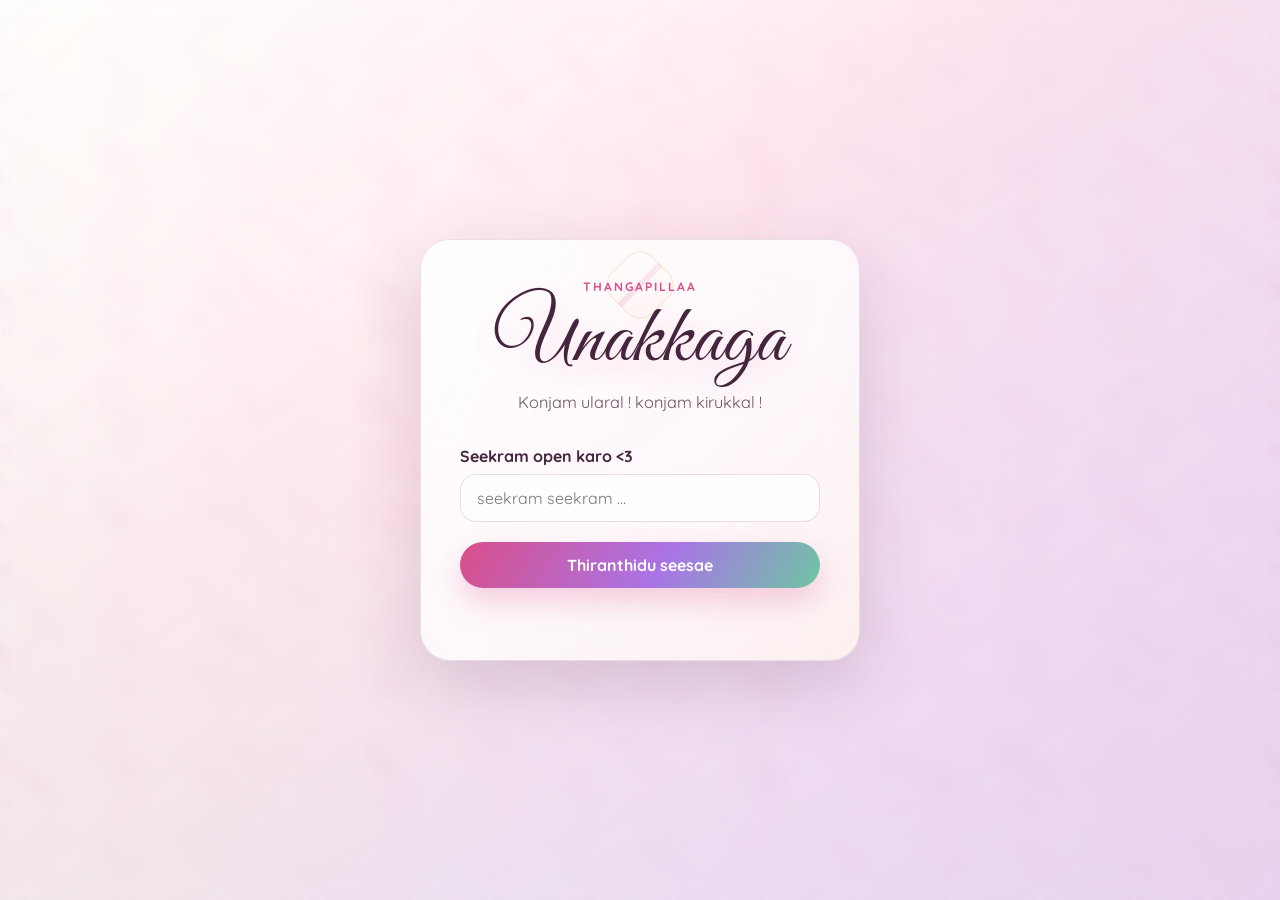
<file: index.html>
<!DOCTYPE html>
<html lang="en">

<head>
  <meta charset="UTF-8" />
  <meta name="viewport" content="width=device-width, initial-scale=1.0" />
  <meta name="robots" content="noindex, nofollow, noarchive, nosnippet" />
  <title>For You</title>
  <link rel="preconnect" href="https://fonts.googleapis.com" />
  <link rel="preconnect" href="https://fonts.gstatic.com" crossorigin />
  <link
    href="https://fonts.googleapis.com/css2?family=Great+Vibes&family=Playfair+Display:wght@400;600&family=Quicksand:wght@400;600&family=Noto+Sans+Tamil:wght@400;600&display=swap"
    rel="stylesheet" />
  <link rel="stylesheet" href="styles.css" />
</head>

<body data-page="gate">
  <div class="glow-overlay"></div>
  <div class="floating-hearts login-floating-hearts" aria-hidden="true">
    <span></span>
    <span></span>
    <span></span>
    <span></span>
    <span></span>
    <span></span>
    <span></span>
    <span></span>
    <span></span>
    <span></span>
    <span></span>
    <span></span>
    <span></span>
    <span></span>
  </div>

  <main class="site gate-site">
    <section class="gate screen active" id="gate">
      <div class="card gate-card">
        <p class="eyebrow">Thangapillaa</p>
        <h1 class="title">Unakkaga</h1>
        <p class="subtitle">Konjam ularal ! konjam kirukkal !</p>
        <div class="field">
          <label for="password">Seekram open karo <3 </label>
              <input type="password" id="password" placeholder="seekram seekram ..." autocomplete="current-password" />
        </div>
        <button class="btn primary" id="unlock-btn">Thiranthidu seesae</button>
        <p class="error" id="gate-error" aria-live="polite"></p>
      </div>

      <!-- Cute Message Overlay & Canvas -->
      <div class="unlock-overlay" id="unlock-overlay" aria-hidden="true" style="display: none;">
        <canvas id="blast-canvas"></canvas>
        <div class="cute-message-card">
          <h2 class="cute-title">Happy Birthday!</h2>
          <p class="cute-text">Happy Birthday, Thangapillaa! 🌸 You've unlocked my heart. I hope your day is as sweet
            and wonderful as you are. I have some special songs and notes waiting just for you. &lt;3</p>
          <p class="cute-instruction">Tap anywhere to enter</p>
        </div>
      </div>
    </section>
  </main>

  <script src="script.js"></script>
</body>

</html>
</file>
<file: styles.css>
*,
*::before,
*::after {
  box-sizing: border-box;
}

:root {
  --blush: #ffd9e6;
  --petal: #f6aac8;
  --cream: #fff7ef;
  --peach: #ffd4bd;
  --lilac: #cbb7ff;
  --mint: #bdebd6;
  --gold: #e8b95b;
  --rose: #d94f8a;
  --plum: #44253d;
  --ink: #4a3443;
  --white: #ffffff;
  --glass: rgba(255, 255, 255, 0.72);
  --glass-strong: rgba(255, 255, 255, 0.88);
  --border: rgba(111, 65, 93, 0.14);
  --shadow: 0 24px 70px rgba(102, 54, 86, 0.2);
  --soft-shadow: 0 14px 34px rgba(102, 54, 86, 0.14);
  --radius: 22px;
}

html {
  scroll-behavior: smooth;
}

body {
  margin: 0;
  min-height: 100vh;
  overflow-x: hidden;
  color: var(--ink);
  background:
    linear-gradient(135deg, rgba(255, 247, 239, 0.92), rgba(255, 217, 230, 0.84) 42%, rgba(203, 183, 255, 0.76)),
    repeating-linear-gradient(110deg, rgba(255, 255, 255, 0.18) 0 2px, transparent 2px 18px);
  font-family: "Quicksand", "Noto Sans Tamil", sans-serif;
  transition: opacity 0.5s ease-out;
}

body::before {
  content: "";
  position: fixed;
  inset: 0;
  z-index: 0;
  pointer-events: none;
  opacity: 0.45;
  background-image:
    linear-gradient(120deg, transparent 0 18%, rgba(255, 255, 255, 0.34) 18% 19%, transparent 19% 100%),
    linear-gradient(60deg, transparent 0 26%, rgba(255, 212, 189, 0.22) 26% 27%, transparent 27% 100%);
  background-size: 180px 180px, 220px 220px;
  animation: shimmerDrift 24s linear infinite;
}

a {
  color: inherit;
  text-decoration: none;
}

img {
  max-width: 100%;
}

button,
input {
  font: inherit;
}

.glow-overlay {
  position: fixed;
  inset: 0;
  z-index: 0;
  pointer-events: none;
  background:
    linear-gradient(150deg, rgba(255, 255, 255, 0.72), transparent 38%),
    linear-gradient(30deg, rgba(189, 235, 214, 0.24), transparent 46%),
    linear-gradient(300deg, rgba(255, 212, 189, 0.28), transparent 44%);
}

.floating-hearts::before,
.floating-hearts::after {
  content: "";
  position: fixed;
  left: -12%;
  top: 8%;
  z-index: 0;
  width: 124vw;
  height: 84vh;
  pointer-events: none;
  opacity: 0.28;
  background-image:
    radial-gradient(circle at 20px 24px, rgba(217, 79, 138, 0.22) 0 6px, transparent 7px),
    radial-gradient(circle at 34px 24px, rgba(217, 79, 138, 0.22) 0 6px, transparent 7px),
    linear-gradient(45deg, transparent 0 23px, rgba(217, 79, 138, 0.18) 23px 34px, transparent 34px);
  background-size: 160px 150px;
  filter: blur(0.2px);
  animation: heartDrift 28s linear infinite;
}

.floating-hearts::after {
  top: 18%;
  opacity: 0.2;
  background-size: 210px 190px;
  animation-duration: 38s;
  animation-direction: reverse;
}

body[data-page="gate"] .floating-hearts::before,
body[data-page="gate"] .floating-hearts::after {
  opacity: 0.5;
  z-index: 0;
  background-image:
    radial-gradient(circle at 20px 24px, rgba(217, 79, 138, 0.16) 0 6px, transparent 7px),
    radial-gradient(circle at 34px 24px, rgba(217, 79, 138, 0.16) 0 6px, transparent 7px),
    linear-gradient(45deg, transparent 0 23px, rgba(217, 79, 138, 0.12) 23px 34px, transparent 34px),
    radial-gradient(circle at 20px 24px, transparent 0 9px, rgba(255, 255, 255, 0.22) 10px 11px, transparent 12px),
    radial-gradient(circle at 34px 24px, transparent 0 9px, rgba(255, 255, 255, 0.22) 10px 11px, transparent 12px);
  filter: blur(0.1px) drop-shadow(0 0 14px rgba(255, 255, 255, 0.42));
}

body[data-page="gate"] .floating-hearts::before {
  background-size: 128px 118px;
  animation-duration: 16s;
}

body[data-page="gate"] .floating-hearts::after {
  opacity: 0.36;
  background-size: 178px 162px;
  animation-duration: 24s;
}

body[data-page="gate"] .glow-overlay::after {
  content: "";
  position: fixed;
  inset: 0;
  pointer-events: none;
  opacity: 0.34;
  background-image:
    radial-gradient(circle at 22px 26px, rgba(217, 79, 138, 0.12) 0 7px, transparent 8px),
    radial-gradient(circle at 38px 26px, rgba(217, 79, 138, 0.12) 0 7px, transparent 8px),
    linear-gradient(45deg, transparent 0 25px, rgba(217, 79, 138, 0.1) 25px 39px, transparent 39px),
    radial-gradient(circle at 22px 26px, transparent 0 10px, rgba(255, 255, 255, 0.34) 11px 12px, transparent 13px),
    radial-gradient(circle at 38px 26px, transparent 0 10px, rgba(255, 255, 255, 0.34) 11px 12px, transparent 13px);
  background-size: 92px 88px;
  filter: drop-shadow(0 0 12px rgba(255, 255, 255, 0.48));
  animation: tinyHeartDrift 14s linear infinite;
}

.login-floating-hearts {
  position: fixed;
  inset: 0;
  z-index: 1;
  overflow: hidden;
  pointer-events: none;
}

body[data-page="gate"] .gate-site {
  z-index: 2;
}

.login-floating-hearts span {
  position: absolute;
  left: var(--left);
  bottom: -48px;
  width: var(--size);
  height: var(--size);
  border-radius: 4px;
  opacity: 0;
  background:
    linear-gradient(135deg, rgba(255, 255, 255, 0.82), rgba(255, 217, 230, 0.68) 42%, rgba(217, 79, 138, 0.62));
  border: 1px solid rgba(255, 255, 255, 0.86);
  box-shadow:
    0 0 30px rgba(255, 255, 255, 0.72),
    0 0 42px rgba(217, 79, 138, 0.42),
    inset 0 1px 0 rgba(255, 255, 255, 0.72);
  transform: rotate(45deg);
  will-change: transform;
  animation: loginHeartFloat var(--duration) linear var(--delay) infinite;
}

.login-floating-hearts span::before,
.login-floating-hearts span::after {
  content: "";
  position: absolute;
  width: var(--size);
  height: var(--size);
  border-radius: 50%;
  background: inherit;
  border: inherit;
  border-right: 0;
  border-bottom: 0;
}

.login-floating-hearts span::before {
  left: -1px;
  top: calc(var(--size) * -0.5);
}

.login-floating-hearts span::after {
  left: calc(var(--size) * -0.5);
  top: -1px;
}

.login-floating-hearts span:nth-child(1) {
  --left: 8%;
  --size: 24px;
  --duration: 11s;
  --delay: -1s;
}

.login-floating-hearts span:nth-child(2) {
  --left: 18%;
  --size: 34px;
  --duration: 14s;
  --delay: -7s;
}

.login-floating-hearts span:nth-child(3) {
  --left: 29%;
  --size: 22px;
  --duration: 10s;
  --delay: -4s;
}

.login-floating-hearts span:nth-child(4) {
  --left: 39%;
  --size: 40px;
  --duration: 16s;
  --delay: -10s;
}

.login-floating-hearts span:nth-child(5) {
  --left: 49%;
  --size: 28px;
  --duration: 12s;
  --delay: -6s;
}

.login-floating-hearts span:nth-child(6) {
  --left: 61%;
  --size: 35px;
  --duration: 15s;
  --delay: -12s;
}

.login-floating-hearts span:nth-child(7) {
  --left: 73%;
  --size: 24px;
  --duration: 10s;
  --delay: -3s;
}

.login-floating-hearts span:nth-child(8) {
  --left: 84%;
  --size: 39px;
  --duration: 17s;
  --delay: -9s;
}

.login-floating-hearts span:nth-child(9) {
  --left: 93%;
  --size: 27px;
  --duration: 13s;
  --delay: -5s;
}

.login-floating-hearts span:nth-child(10) {
  --left: 13%;
  --size: 44px;
  --duration: 18s;
  --delay: -14s;
}

.login-floating-hearts span:nth-child(11) {
  --left: 34%;
  --size: 30px;
  --duration: 13s;
  --delay: -11s;
}

.login-floating-hearts span:nth-child(12) {
  --left: 56%;
  --size: 25px;
  --duration: 11s;
  --delay: -8s;
}

.login-floating-hearts span:nth-child(13) {
  --left: 68%;
  --size: 42px;
  --duration: 19s;
  --delay: -16s;
}

.login-floating-hearts span:nth-child(14) {
  --left: 88%;
  --size: 31px;
  --duration: 14s;
  --delay: -13s;
}

@keyframes shimmerDrift {
  from {
    transform: translate3d(0, 0, 0);
  }
  to {
    transform: translate3d(-90px, 70px, 0);
  }
}

@keyframes heartDrift {
  from {
    transform: translate3d(0, 0, 0) rotate(0.001deg);
  }
  to {
    transform: translate3d(90px, -120px, 0) rotate(0.001deg);
  }
}

@keyframes tinyHeartDrift {
  from {
    transform: translate3d(0, 0, 0);
  }
  to {
    transform: translate3d(-70px, -95px, 0);
  }
}

@keyframes loginHeartFloat {
  0% {
    opacity: 0;
    transform: translate3d(0, 0, 0) rotate(45deg) scale(0.72);
  }
  12% {
    opacity: 1;
  }
  82% {
    opacity: 0.86;
  }
  100% {
    opacity: 0;
    transform: translate3d(34px, -112vh, 0) rotate(45deg) scale(1.18);
  }
}

.site {
  position: relative;
  z-index: 1;
  transition: filter 0.28s ease, transform 0.28s ease;
}

body.note-focus-open {
  overflow: hidden;
}

body.note-focus-open .site {
  filter: blur(8px) saturate(0.92);
  transform: scale(0.985);
}

.gate-site {
  min-height: 100vh;
}

.screen {
  min-height: 100vh;
  display: none;
  align-items: center;
  justify-content: center;
  padding: 1rem;
}

.screen.active {
  display: flex;
}

.gate {
  background:
    linear-gradient(145deg, rgba(255, 255, 255, 0.28), rgba(255, 244, 249, 0.18)),
    transparent;
  backdrop-filter: blur(10px);
}

.card,
.media-card,
.message-card,
.song-item,
.gallery-item {
  position: relative;
  overflow: hidden;
  background: var(--glass);
  border: 1px solid var(--border);
  box-shadow: var(--soft-shadow);
  backdrop-filter: blur(18px);
}

.card::before,
.message-card::before,
.song-item::before {
  content: "";
  position: absolute;
  inset: 0;
  pointer-events: none;
  background:
    linear-gradient(125deg, rgba(255, 255, 255, 0.82), transparent 36%),
    linear-gradient(315deg, rgba(255, 212, 189, 0.2), transparent 46%);
}

.message-card::before {
  background:
    radial-gradient(circle at 16% 18%, rgba(255, 255, 255, 0.95) 0 5px, transparent 6px),
    radial-gradient(circle at 86% 24%, rgba(232, 185, 91, 0.22) 0 22px, transparent 23px),
    linear-gradient(125deg, rgba(255, 255, 255, 0.9), transparent 40%),
    repeating-linear-gradient(0deg, transparent 0 31px, rgba(217, 79, 138, 0.075) 32px 33px),
    linear-gradient(315deg, rgba(255, 212, 189, 0.28), rgba(189, 235, 214, 0.16) 48%, transparent 70%);
}

.card {
  width: min(100%, 440px);
  padding: 2rem;
  border-radius: 30px;
  text-align: center;
  box-shadow: var(--shadow);
  animation: floatIn 0.8s cubic-bezier(0.16, 1, 0.3, 1) both, gentleFloat 5.5s ease-in-out 1s infinite;
}

.gate-card::after {
  content: "";
  position: absolute;
  left: 50%;
  top: 1rem;
  width: 58px;
  height: 58px;
  border: 1px solid rgba(232, 185, 91, 0.55);
  border-radius: 18px;
  transform: translateX(-50%) rotate(45deg);
  background:
    linear-gradient(135deg, rgba(255, 255, 255, 0.6), rgba(255, 212, 189, 0.2)),
    linear-gradient(90deg, transparent 44%, rgba(217, 79, 138, 0.38) 44% 56%, transparent 56%);
  opacity: 0.55;
}

.card > *,
.message-card > *,
.song-item > * {
  position: relative;
  z-index: 1;
}

.eyebrow {
  margin: 0 0 0.45rem;
  color: var(--rose);
  font-size: 0.76rem;
  font-weight: 700;
  letter-spacing: 0.16em;
  text-transform: uppercase;
}

.title {
  margin: 0 0 0.55rem;
  color: var(--plum);
  font-family: "Great Vibes", cursive;
  font-size: clamp(3.6rem, 12vw, 5.2rem);
  font-weight: 400;
  line-height: 0.95;
  text-shadow: 0 8px 28px rgba(217, 79, 138, 0.18);
}

.subtitle,
.section-subtitle {
  margin: 0;
  line-height: 1.7;
  opacity: 0.82;
}

.subtitle {
  margin-bottom: 1.8rem;
  font-size: 1.02rem;
}

.field {
  margin-bottom: 1.25rem;
  text-align: left;
}

.field label,
.search-field span {
  display: block;
  margin-bottom: 0.5rem;
  color: var(--plum);
  font-weight: 700;
}

.field input,
.search-field input {
  width: 100%;
  min-height: 48px;
  padding: 0.78rem 1rem;
  border: 1px solid rgba(111, 65, 93, 0.17);
  border-radius: 16px;
  background: rgba(255, 255, 255, 0.82);
  color: var(--ink);
  box-shadow: inset 0 1px 0 rgba(255, 255, 255, 0.78);
  transition: border-color 0.2s ease, box-shadow 0.2s ease, transform 0.2s ease;
}

.field input:focus,
.search-field input:focus {
  outline: 0;
  border-color: rgba(217, 79, 138, 0.55);
  box-shadow: 0 0 0 4px rgba(217, 79, 138, 0.13), inset 0 1px 0 rgba(255, 255, 255, 0.85);
  transform: translateY(-1px);
}

.hint {
  margin: 1rem 0 0;
  font-size: 0.9rem;
  opacity: 0.7;
}

.error {
  min-height: 1.3em;
  margin: 0.75rem 0 0;
  color: #b63765;
  font-weight: 700;
}

.btn {
  position: relative;
  display: inline-flex;
  min-height: 46px;
  align-items: center;
  justify-content: center;
  overflow: hidden;
  border: 0;
  border-radius: 999px;
  padding: 0.8rem 1.45rem;
  cursor: pointer;
  color: var(--white);
  font-weight: 800;
  line-height: 1;
  box-shadow: 0 14px 28px rgba(217, 79, 138, 0.25);
  transition: transform 0.2s ease, box-shadow 0.2s ease;
}

.btn::after {
  content: "";
  position: absolute;
  inset: 0;
  background: linear-gradient(110deg, transparent 0 28%, rgba(255, 255, 255, 0.42) 42%, transparent 58% 100%);
  transform: translateX(-120%);
  transition: transform 0.55s ease;
}

.btn:hover {
  transform: translateY(-3px) scale(1.01);
  box-shadow: 0 18px 36px rgba(217, 79, 138, 0.3);
}

.btn:hover::after {
  transform: translateX(120%);
}

.btn:disabled {
  cursor: not-allowed;
  opacity: 0.65;
}

.btn.primary {
  width: 100%;
  background: linear-gradient(120deg, var(--rose), #a974e6 56%, #6fc5a4);
}

.btn.ghost {
  color: var(--ink);
  background: rgba(255, 255, 255, 0.78);
  border: 1px solid var(--border);
}

.btn.small {
  min-height: 38px;
  padding: 0.6rem 1rem;
  font-size: 0.92rem;
}

.page-shell {
  width: min(100%, 1100px);
  margin: 0 auto;
  padding: 1.25rem 1rem 6.5rem;
}

.app-header {
  display: grid;
  gap: 1rem;
  align-items: start;
  padding: 1rem 0 1.15rem;
  animation: floatIn 0.75s cubic-bezier(0.16, 1, 0.3, 1) both;
}

.section-title {
  max-width: 820px;
  margin: 0 0 0.45rem;
  color: var(--plum);
  font-family: "Playfair Display", serif;
  font-size: clamp(2.05rem, 6vw, 4.2rem);
  line-height: 1.05;
  text-wrap: balance;
}

.section-nav {
  position: sticky;
  top: 0.75rem;
  z-index: 3;
  display: flex;
  gap: 0.6rem;
  margin: 0 0 1.4rem;
  padding: 0.55rem;
  overflow-x: auto;
  border: 1px solid var(--border);
  border-radius: 999px;
  background: rgba(255, 255, 255, 0.58);
  box-shadow: var(--soft-shadow);
  backdrop-filter: blur(16px);
  scrollbar-width: none;
  animation: floatIn 0.75s cubic-bezier(0.16, 1, 0.3, 1) 0.08s both;
}

.section-nav::-webkit-scrollbar {
  display: none;
}

.section-nav a {
  flex: 0 0 auto;
  min-height: 40px;
  display: inline-flex;
  align-items: center;
  border-radius: 999px;
  padding: 0.62rem 1rem;
  background: rgba(255, 255, 255, 0.62);
  border: 1px solid transparent;
  font-weight: 800;
  font-size: 0.92rem;
  transition: transform 0.2s ease, background 0.2s ease, color 0.2s ease;
}

.section-nav a:hover {
  transform: translateY(-2px);
  background: rgba(255, 255, 255, 0.9);
}

.section-nav a.active {
  color: var(--white);
  background: linear-gradient(120deg, var(--rose), #9b72d8);
  box-shadow: 0 10px 24px rgba(217, 79, 138, 0.22);
}

.section {
  animation: floatIn 0.8s cubic-bezier(0.16, 1, 0.3, 1) 0.14s both;
}

.section-heading {
  margin: 0 0 1rem;
  color: var(--plum);
  font-family: "Playfair Display", serif;
  font-size: 1.45rem;
}

.media-grid,
.message-grid,
.songs-list,
.gallery {
  display: grid;
  gap: 1rem;
}

.songs-toolbar {
  margin-bottom: 1rem;
}

.search-field {
  display: grid;
  gap: 0.2rem;
  padding: 0.85rem;
  border: 1px solid var(--border);
  border-radius: 20px;
  background: rgba(255, 255, 255, 0.54);
  box-shadow: var(--soft-shadow);
  backdrop-filter: blur(16px);
}

.search-field span {
  font-size: 0.95rem;
}

.media-card,
.message-card,
.song-item {
  border-radius: var(--radius);
  padding: 1.2rem;
  transform-origin: center;
  animation: cardRise 0.72s cubic-bezier(0.16, 1, 0.3, 1) both;
  transition: transform 0.24s ease, box-shadow 0.24s ease, border-color 0.24s ease;
}

.message-card:nth-child(2),
.song-item:nth-child(2) {
  animation-delay: 0.07s;
}

.message-card:nth-child(3),
.song-item:nth-child(3) {
  animation-delay: 0.14s;
}

.message-card:nth-child(4),
.song-item:nth-child(4) {
  animation-delay: 0.21s;
}

.media-card:hover,
.message-card:hover,
.song-item:hover {
  transform: translateY(-5px);
  border-color: rgba(217, 79, 138, 0.22);
  box-shadow: 0 20px 46px rgba(102, 54, 86, 0.18);
}

.media-card h2,
.song-item h2 {
  margin: 0 0 0.85rem;
  color: var(--plum);
  font-family: "Playfair Display", serif;
  font-size: 1.22rem;
  line-height: 1.25;
}

audio {
  width: 100%;
  accent-color: var(--rose);
}

.song-player:not(:empty) {
  margin-top: 0.85rem;
}

.message-card {
  min-height: 178px;
  display: flex;
  align-items: center;
  padding: 1.45rem 1.35rem 1.25rem;
  cursor: pointer;
  touch-action: manipulation;
  -webkit-tap-highlight-color: transparent;
  border-color: rgba(217, 79, 138, 0.18);
  background:
    linear-gradient(145deg, rgba(255, 255, 255, 0.82), rgba(255, 244, 249, 0.62)),
    linear-gradient(320deg, rgba(189, 235, 214, 0.24), rgba(203, 183, 255, 0.18));
  box-shadow:
    0 18px 42px rgba(102, 54, 86, 0.13),
    inset 0 1px 0 rgba(255, 255, 255, 0.86);
}

.message-card::after {
  content: attr(data-note-number);
  position: absolute;
  right: 0.9rem;
  bottom: 0.85rem;
  width: 46px;
  height: 46px;
  display: grid;
  place-items: center;
  border: 1px solid rgba(255, 255, 255, 0.72);
  border-radius: 50%;
  color: rgba(68, 37, 61, 0.62);
  font-family: "Playfair Display", serif;
  font-size: 0.86rem;
  font-weight: 600;
  background:
    radial-gradient(circle at 34% 30%, rgba(255, 255, 255, 0.92) 0 4px, transparent 5px),
    linear-gradient(135deg, rgba(255, 217, 230, 0.95), rgba(203, 183, 255, 0.54));
  box-shadow: 0 10px 22px rgba(217, 79, 138, 0.18);
  transform: rotate(8deg);
  opacity: 0.92;
}

.message-card p::before {
  content: "Love note";
  display: block;
  width: max-content;
  margin: 0 0 0.65rem;
  border-radius: 999px;
  padding: 0.28rem 0.68rem;
  color: var(--rose);
  background: rgba(255, 255, 255, 0.68);
  border: 1px solid rgba(217, 79, 138, 0.12);
  font-family: "Quicksand", "Noto Sans Tamil", sans-serif;
  font-size: 0.72rem;
  font-weight: 800;
  letter-spacing: 0.12em;
  text-transform: uppercase;
}

.message-card p {
  margin: 0;
  padding-right: 1.4rem;
  color: var(--plum);
  font-family: "Playfair Display", "Noto Sans Tamil", serif;
  font-size: 1.08rem;
  line-height: 1.72;
}

.message-card:hover {
  transform: translateY(-8px) rotate(-0.5deg);
  border-color: rgba(217, 79, 138, 0.32);
  box-shadow:
    0 26px 56px rgba(102, 54, 86, 0.2),
    inset 0 1px 0 rgba(255, 255, 255, 0.92);
}

.message-card:active {
  transform: translateY(-3px) scale(0.985);
}

.note-focus-overlay {
  position: fixed;
  inset: 0;
  z-index: 20;
  display: grid;
  grid-template-columns: minmax(44px, 1fr) minmax(0, 620px) minmax(44px, 1fr);
  align-items: center;
  gap: 0.65rem;
  padding: 1.2rem;
  pointer-events: none;
  opacity: 0;
  background:
    radial-gradient(circle at 20% 20%, rgba(255, 255, 255, 0.34), transparent 28%),
    radial-gradient(circle at 82% 70%, rgba(189, 235, 214, 0.24), transparent 30%),
    linear-gradient(135deg, rgba(255, 255, 255, 0.34), rgba(255, 217, 230, 0.18)),
    rgba(68, 37, 61, 0.28);
  backdrop-filter: blur(12px);
  transition: opacity 0.25s ease;
}

.note-focus-overlay.is-visible {
  pointer-events: auto;
  opacity: 1;
}

.crystal-heart-field {
  position: absolute;
  inset: 0;
  overflow: hidden;
  pointer-events: none;
}

.crystal-heart {
  position: absolute;
  left: var(--x);
  bottom: -42px;
  width: var(--size);
  height: var(--size);
  border-radius: 4px;
  background:
    linear-gradient(135deg, rgba(255, 255, 255, 0.92), rgba(203, 183, 255, 0.54) 48%, rgba(217, 79, 138, 0.58));
  box-shadow:
    0 0 18px rgba(255, 255, 255, 0.72),
    0 0 28px rgba(217, 79, 138, 0.22);
  transform: rotate(45deg);
  animation: crystalHeartFloat var(--duration) linear var(--delay) infinite;
}

.crystal-heart::before,
.crystal-heart::after {
  content: "";
  position: absolute;
  width: var(--size);
  height: var(--size);
  border-radius: 50%;
  background: inherit;
}

.crystal-heart::before {
  left: 0;
  top: calc(var(--size) * -0.5);
}

.crystal-heart::after {
  left: calc(var(--size) * -0.5);
  top: 0;
}

.note-focus-card {
  position: relative;
  z-index: 1;
  grid-column: 2;
  width: 100%;
  max-height: min(78dvh, 620px);
  overflow: hidden;
  border: 1px solid rgba(255, 255, 255, 0.72);
  border-radius: 32px;
  padding: clamp(2.1rem, 5dvh, 3.2rem) clamp(1.35rem, 5vw, 3rem);
  color: var(--plum);
  background:
    radial-gradient(circle at 18% 16%, rgba(255, 255, 255, 0.98) 0 5px, transparent 6px),
    radial-gradient(circle at 84% 18%, rgba(232, 185, 91, 0.22) 0 42px, transparent 43px),
    repeating-linear-gradient(0deg, transparent 0 38px, rgba(217, 79, 138, 0.07) 39px 40px),
    linear-gradient(135deg, rgba(255, 255, 255, 0.94), rgba(255, 247, 252, 0.82)),
    linear-gradient(315deg, rgba(189, 235, 214, 0.28), rgba(203, 183, 255, 0.3));
  box-shadow:
    0 32px 100px rgba(68, 37, 61, 0.38),
    0 0 0 10px rgba(255, 255, 255, 0.16),
    inset 0 1px 0 rgba(255, 255, 255, 0.92);
  transform: translateY(18px) scale(0.88);
  opacity: 0;
  transition: transform 0.32s cubic-bezier(0.16, 1, 0.3, 1), opacity 0.24s ease;
}

.note-focus-overlay.is-visible .note-focus-card {
  transform: translateY(0) scale(1);
  opacity: 1;
}

.note-focus-card::after {
  content: "";
  position: absolute;
  right: clamp(1.1rem, 4vw, 2rem);
  bottom: clamp(1rem, 4vw, 1.7rem);
  width: 62px;
  height: 62px;
  border-radius: 50%;
  background:
    radial-gradient(circle at 35% 30%, rgba(255, 255, 255, 0.92) 0 5px, transparent 6px),
    linear-gradient(135deg, rgba(217, 79, 138, 0.24), rgba(203, 183, 255, 0.34));
  box-shadow:
    0 14px 30px rgba(217, 79, 138, 0.2),
    inset 0 1px 0 rgba(255, 255, 255, 0.68);
  transform: rotate(12deg);
  pointer-events: none;
}

.note-focus-card p {
  position: relative;
  z-index: 1;
  margin: 0;
  font-family: "Playfair Display", "Noto Sans Tamil", serif;
  font-size: clamp(1.16rem, 3.5vw, 1.9rem);
  line-height: 1.68;
  text-align: center;
  text-shadow: 0 1px 0 rgba(255, 255, 255, 0.85);
}

.note-focus-close {
  position: absolute;
  z-index: 2;
  top: 0.8rem;
  right: 0.8rem;
  width: 38px;
  height: 38px;
  border: 1px solid rgba(111, 65, 93, 0.16);
  border-radius: 50%;
  cursor: pointer;
  color: var(--plum);
  background: rgba(255, 255, 255, 0.72);
  box-shadow: 0 8px 18px rgba(102, 54, 86, 0.12);
  font-size: 1.7rem;
  line-height: 1;
  transition: transform 0.2s ease, background 0.2s ease;
}

.note-focus-close:hover {
  transform: scale(1.08);
  background: var(--white);
}

.note-focus-close:focus-visible,
.note-focus-nav:focus-visible,
.message-card:focus-visible,
.btn:focus-visible,
.section-nav a:focus-visible {
  outline: 3px solid rgba(217, 79, 138, 0.45);
  outline-offset: 3px;
}

.note-focus-card.is-medium-note p {
  font-size: clamp(1.05rem, 3vw, 1.62rem);
  line-height: 1.58;
}

.note-focus-card.is-long-note {
  max-height: min(82dvh, 640px);
  padding: clamp(1.65rem, 4dvh, 2.5rem) clamp(1rem, 4vw, 2.35rem);
}

.note-focus-card.is-long-note::after {
  width: 48px;
  height: 48px;
  opacity: 0.72;
}

.note-focus-card.is-long-note p {
  font-size: clamp(0.86rem, 2.55vw, 1.22rem);
  line-height: 1.42;
}

.note-focus-nav {
  position: relative;
  z-index: 1;
  width: 44px;
  height: 44px;
  align-self: center;
  justify-self: center;
  border: 1px solid rgba(255, 255, 255, 0.54);
  border-radius: 50%;
  cursor: pointer;
  color: var(--plum);
  background: rgba(255, 255, 255, 0.72);
  box-shadow: 0 12px 28px rgba(68, 37, 61, 0.18);
  font-size: 2rem;
  line-height: 1;
  transition: transform 0.2s ease, background 0.2s ease;
}

.note-focus-nav:hover {
  transform: translateY(-2px) scale(1.04);
  background: rgba(255, 255, 255, 0.92);
}

.note-focus-nav.previous {
  grid-column: 1;
}

.note-focus-nav.next {
  grid-column: 3;
}

.quotes {
  margin-top: 0.9rem;
  border-radius: 16px;
  padding: 0.9rem;
  background: rgba(246, 170, 200, 0.22);
}

.song-note {
  margin: 0.9rem 0 0;
  line-height: 1.6;
  opacity: 0.76;
}

.quote {
  margin: 0.2rem 0;
  line-height: 1.55;
  font-style: italic;
}

.tamil {
  font-family: "Noto Sans Tamil", "Quicksand", sans-serif;
}

.gallery {
  display: grid;
  gap: 1rem;
}

.gallery-item {
  margin: 0;
  overflow: hidden;
  border-radius: var(--radius);
}

.gallery-item img {
  width: 100%;
  aspect-ratio: 4 / 3;
  object-fit: cover;
  display: block;
  background: rgba(255, 255, 255, 0.55);
}

.gallery-item figcaption {
  padding: 0.85rem 1rem 1rem;
  line-height: 1.45;
  opacity: 0.8;
}

.note {
  margin: 1rem 0 0;
  font-size: 0.94rem;
  line-height: 1.55;
  opacity: 0.72;
}

.empty-state {
  margin: 0;
  border: 1px dashed rgba(111, 65, 93, 0.2);
  border-radius: 18px;
  padding: 1.25rem;
  background: rgba(255, 255, 255, 0.52);
  line-height: 1.5;
  opacity: 0.78;
  text-align: center;
}

.heart {
  position: fixed;
  z-index: 4;
  width: 16px;
  height: 16px;
  pointer-events: none;
  border-radius: 4px;
  background: var(--rose);
  box-shadow: 0 0 22px rgba(217, 79, 138, 0.36);
  transform: rotate(45deg);
  animation: floatHeart 2s ease forwards;
}

.heart::before,
.heart::after {
  content: "";
  position: absolute;
  width: 16px;
  height: 16px;
  border-radius: 50%;
  background: var(--rose);
}

.heart::before {
  top: -8px;
  left: 0;
}

.heart::after {
  top: 0;
  left: -8px;
}

@keyframes floatIn {
  from {
    opacity: 0;
    transform: translateY(18px) scale(0.98);
  }
  to {
    opacity: 1;
    transform: translateY(0) scale(1);
  }
}

@keyframes cardRise {
  from {
    opacity: 0;
    transform: translateY(18px);
  }
  to {
    opacity: 1;
    transform: translateY(0);
  }
}

@keyframes gentleFloat {
  0%,
  100% {
    transform: translateY(0);
  }
  50% {
    transform: translateY(-8px);
  }
}

@keyframes floatHeart {
  from {
    opacity: 1;
    transform: translateY(0) rotate(45deg) scale(1);
  }
  to {
    opacity: 0;
    transform: translateY(-130px) rotate(45deg) scale(0.65);
  }
}

@keyframes crystalHeartFloat {
  0% {
    opacity: 0;
    transform: translate3d(-10px, 0, 0) rotate(45deg) scale(0.75);
  }
  12%,
  78% {
    opacity: 0.78;
  }
  100% {
    opacity: 0;
    transform: translate3d(18px, -108vh, 0) rotate(45deg) scale(1.16);
  }
}

@media (prefers-reduced-motion: reduce) {
  *,
  *::before,
  *::after {
    animation-duration: 0.01ms !important;
    animation-iteration-count: 1 !important;
    scroll-behavior: auto !important;
    transition-duration: 0.01ms !important;
  }
}

@media (min-width: 560px) {
  .page-shell {
    padding-inline: 1.5rem;
  }

  .app-header {
    grid-template-columns: 1fr auto;
  }

  .gallery {
    grid-template-columns: repeat(2, minmax(0, 1fr));
  }
}

@media (max-width: 559px) {
  .section-nav {
    display: grid;
    grid-template-columns: 1fr;
    overflow: visible;
    border-radius: 22px;
  }

  .section-nav a {
    width: 100%;
    justify-content: center;
    white-space: normal;
    text-align: center;
  }

  .note-focus-overlay {
    grid-template-columns: 1fr;
    grid-template-rows: 1fr auto;
    padding: 1rem;
  }

  .note-focus-card {
    grid-column: 1;
    align-self: center;
    max-height: 78dvh;
    padding: 1.9rem 1.05rem 1.45rem;
  }

  .note-focus-card p {
    font-size: clamp(1rem, 5vw, 1.25rem);
    line-height: 1.5;
  }

  .note-focus-card.is-medium-note p {
    font-size: clamp(0.9rem, 4.35vw, 1.05rem);
    line-height: 1.42;
  }

  .note-focus-card.is-long-note {
    max-height: 80dvh;
    padding: 1.45rem 0.85rem 1.1rem;
  }

  .note-focus-card.is-long-note p {
    font-size: clamp(0.68rem, 3.5vw, 0.9rem);
    line-height: 1.28;
  }

  .note-focus-nav {
    width: 42px;
    height: 42px;
    margin-top: 0.75rem;
  }

  .note-focus-nav.previous {
    grid-column: 1;
    grid-row: 2;
    justify-self: start;
  }

  .note-focus-nav.next {
    grid-column: 1;
    grid-row: 2;
    justify-self: end;
  }
}

@media (min-width: 760px) {
  .card {
    padding: 2.45rem;
  }

  .page-shell {
    padding-top: 2rem;
  }

  .media-grid,
  .message-grid {
    grid-template-columns: repeat(2, minmax(0, 1fr));
  }
}

@media (min-width: 1024px) {
  .page-shell {
    padding-inline: 2rem;
    padding-bottom: 5rem;
  }

  .section-nav {
    width: max-content;
    max-width: 100%;
  }

  .media-grid,
  .message-grid,
  .gallery {
    grid-template-columns: repeat(3, minmax(0, 1fr));
  }
}

/* Page exit transition */
body.page-exit-transition {
  opacity: 0;
}

/* Gate card fade-out transition */
.gate-card {
  transition: transform 0.8s cubic-bezier(0.16, 1, 0.3, 1), opacity 0.6s ease;
}
.gate-card.fade-out {
  transform: scale(0.85) translateY(20px);
  opacity: 0;
  pointer-events: none;
}

/* Unlock overlay wrapper */
.unlock-overlay {
  position: fixed;
  inset: 0;
  z-index: 100;
  display: flex;
  align-items: center;
  justify-content: center;
  background: radial-gradient(circle at center, rgba(68, 37, 61, 0.95), rgba(44, 23, 37, 0.98));
  opacity: 0;
  transition: opacity 0.8s ease;
  pointer-events: auto;
}

.unlock-overlay.active {
  opacity: 1;
}

/* Explosion canvas */
#blast-canvas {
  position: absolute;
  inset: 0;
  width: 100%;
  height: 100%;
  z-index: 1;
  pointer-events: none;
  will-change: transform;
}

/* Cute Message Card */
.cute-message-card {
  position: relative;
  z-index: 2;
  width: min(90%, 420px);
  padding: 3rem 2rem;
  background: rgba(255, 255, 255, 0.96);
  border: 2px solid var(--blush);
  border-radius: 32px;
  text-align: center;
  box-shadow: 
    0 20px 50px rgba(217, 79, 138, 0.25),
    0 0 30px rgba(255, 217, 230, 0.5),
    inset 0 1px 0 rgba(255, 255, 255, 0.9);
  transform: scale(0.7);
  opacity: 0;
  transition: transform 0.6s cubic-bezier(0.175, 0.885, 0.32, 1.275), opacity 0.6s ease;
}

.unlock-overlay.active .cute-message-card {
  transform: scale(1);
  opacity: 1;
}

.cute-icon {
  display: inline-block;
  font-size: 3rem;
  margin-bottom: 0.5rem;
  animation: cutePulse 2s ease-in-out infinite;
}

@keyframes cutePulse {
  0%, 100% { transform: scale(1); }
  50% { transform: scale(1.15); filter: drop-shadow(0 0 10px var(--rose)); }
}

.cute-title {
  font-family: "Great Vibes", cursive;
  font-size: 3.5rem;
  color: var(--rose);
  margin: 0 0 1rem 0;
  text-shadow: 0 2px 4px rgba(217, 79, 138, 0.15);
}

.cute-text {
  font-family: "Quicksand", sans-serif;
  font-size: 1.15rem;
  line-height: 1.6;
  color: var(--ink);
  margin: 0 0 2rem 0;
}

.cute-instruction {
  font-family: "Quicksand", sans-serif;
  font-size: 0.9rem;
  font-weight: 600;
  color: var(--petal);
  text-transform: uppercase;
  letter-spacing: 2px;
  margin: 0;
  animation: blink 1.6s infinite alternate;
}

@keyframes blink {
  0% { opacity: 0.4; }
  100% { opacity: 1; }
}
</file>
